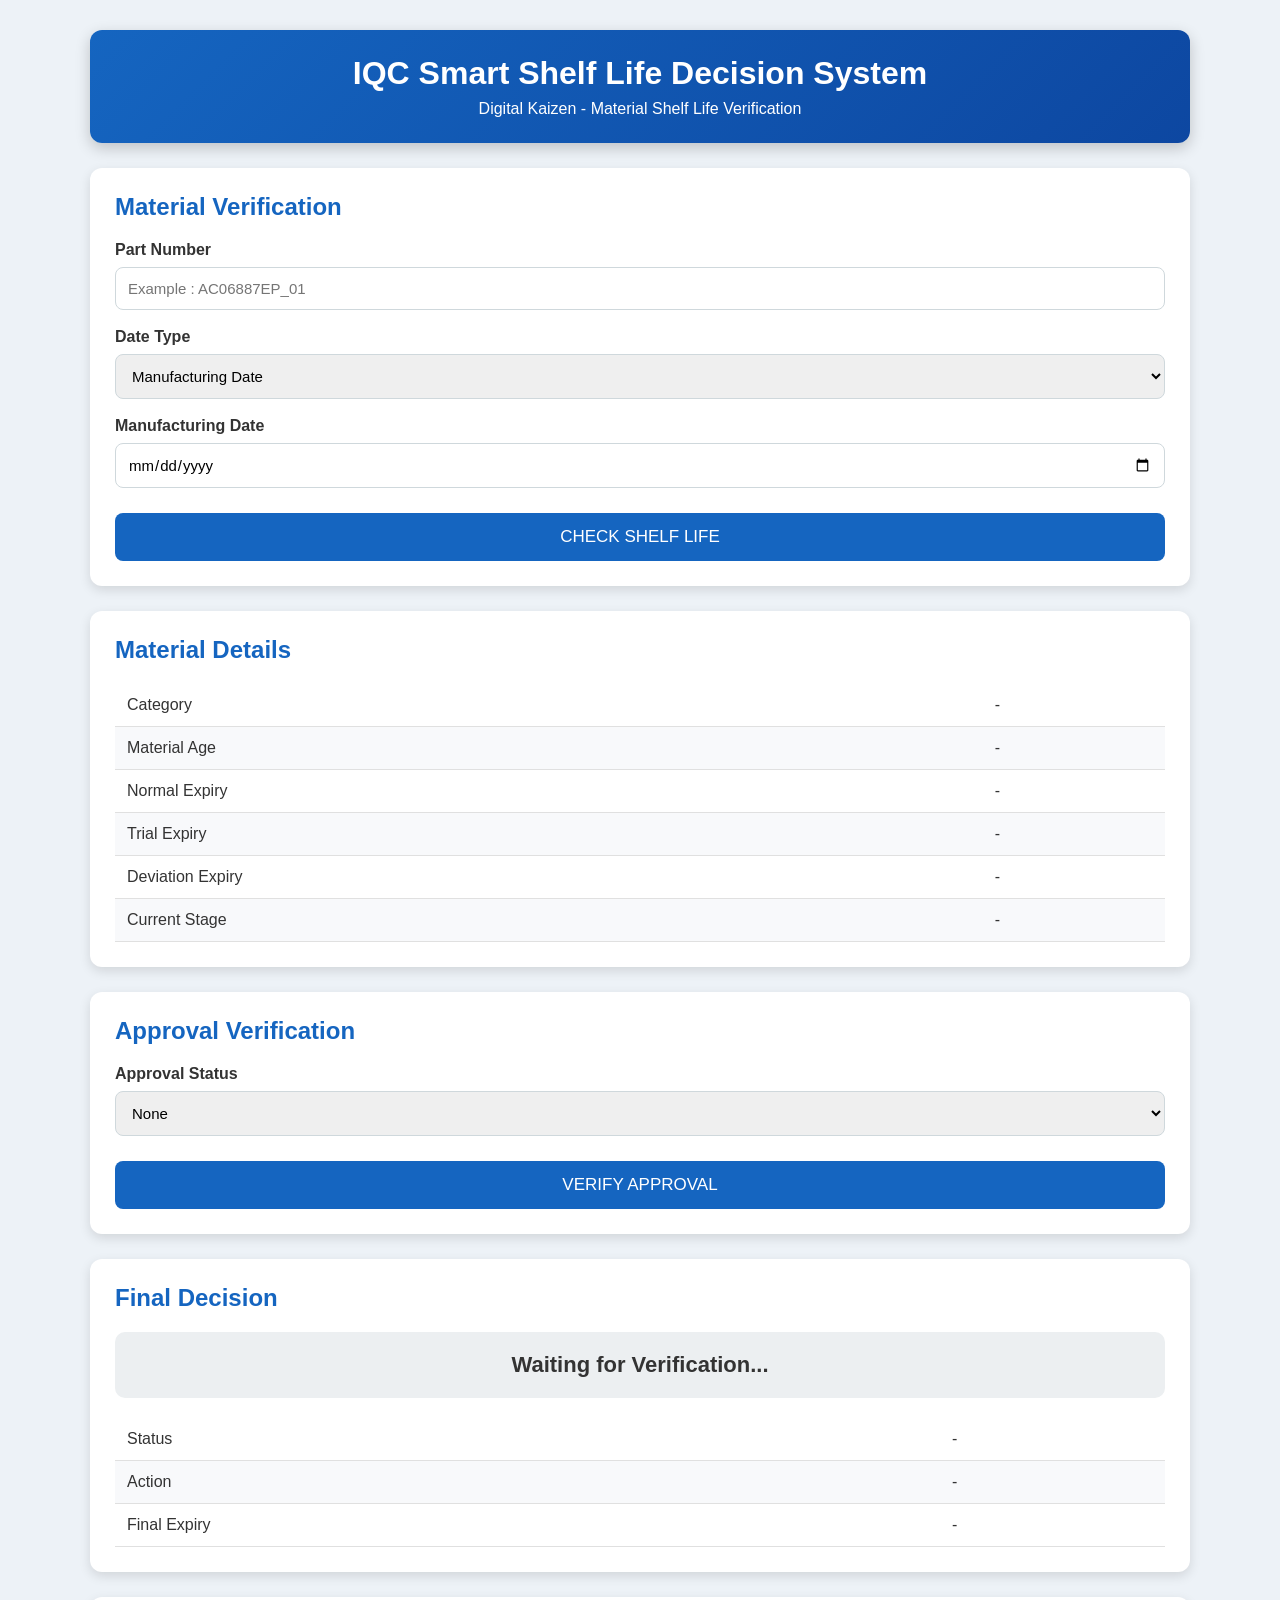
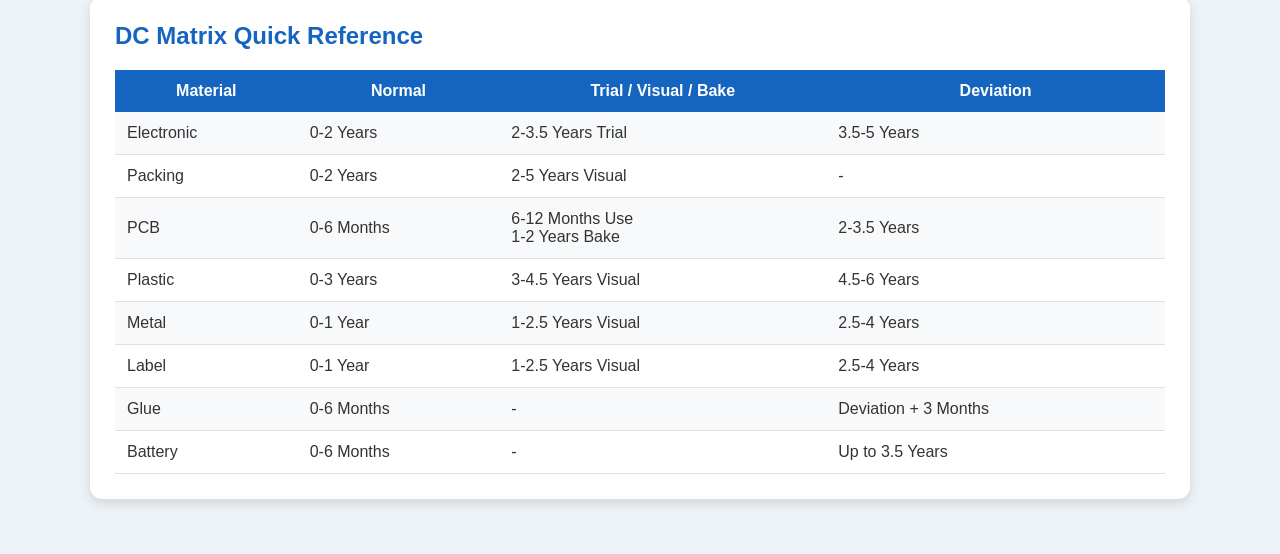
<file: index.html>
﻿<!DOCTYPE html>
<html lang="en">
<head>

<meta charset="UTF-8">
<meta name="viewport" content="width=device-width, initial-scale=1.0">

<title>IQC Smart Shelf Life Decision System</title>

<link rel="stylesheet" href="style.css">

</head>

<body>

<div class="container">

<div class="header">

<h1>IQC Smart Shelf Life Decision System</h1>

<p>Digital Kaizen - Material Shelf Life Verification</p>

</div>

<div class="card">

<h2>Material Verification</h2>

<label>Part Number</label>

<input
type="text"
id="partNo"
placeholder="Example : AC06887EP_01">

<label>Date Type</label>

<select id="dateType" onchange="toggleInput()">

<option value="mfg">Manufacturing Date</option>

<option value="dc">Date Code (WWYY)</option>

</select>

<div id="mfgDiv">

<label>Manufacturing Date</label>

<input
type="date"
id="mfgDate">

</div>

<div id="dcDiv" style="display:none;">

<label>Date Code</label>

<input
type="text"
maxlength="4"
id="dateCode"
placeholder="Example : 1224">

</div>

<div id="receivedDiv" style="display:none;">

<label>Received Date (Glue Only)</label>

<input
type="date"
id="receivedDate">

</div>

<button onclick="calculate()">

CHECK SHELF LIFE

</button>

</div>


<div class="card">

<h2>Material Details</h2>

<table>

<tr>

<td>Category</td>

<td id="category">-</td>

</tr>

<tr>

<td>Material Age</td>

<td id="age">-</td>

</tr>

<tr>

<td>Normal Expiry</td>

<td id="normalExpiry">-</td>

</tr>

<tr>

<td>Trial Expiry</td>

<td id="trialExpiry">-</td>

</tr>

<tr>

<td>Deviation Expiry</td>

<td id="deviationExpiry">-</td>

</tr>

<tr>

<td>Current Stage</td>

<td id="stage">-</td>

</tr>

</table>

</div>


<div class="card">

<h2>Approval Verification</h2>

<label>Approval Status</label>

<select id="approval">

<option value="none">

None

</option>

<option value="trial">

Trial Validation Available

</option>

<option value="deviation">

Deviation Approved

</option>

</select>

<button onclick="updateDecision()">

VERIFY APPROVAL

</button>

</div>


<div class="decision">

<h2>Final Decision</h2>

<div id="decisionCard" class="statusCard">

Waiting for Verification...

</div>

<table>

<tr>

<td>Status</td>

<td id="status">-</td>

</tr>

<tr>

<td>Action</td>

<td id="action">-</td>

</tr>

<tr>

<td>Final Expiry</td>

<td id="finalExpiry">-</td>

</tr>

</table>

</div>


<div class="card">

<h2>DC Matrix Quick Reference</h2>

<table>

<tr>

<th>Material</th>

<th>Normal</th>

<th>Trial / Visual / Bake</th>

<th>Deviation</th>

</tr>

<tr>

<td>Electronic</td>

<td>0-2 Years</td>

<td>2-3.5 Years Trial</td>

<td>3.5-5 Years</td>

</tr>

<tr>

<td>Packing</td>

<td>0-2 Years</td>

<td>2-5 Years Visual</td>

<td>-</td>

</tr>

<tr>

<td>PCB</td>

<td>0-6 Months</td>

<td>6-12 Months Use<br>1-2 Years Bake</td>

<td>2-3.5 Years</td>

</tr>

<tr>

<td>Plastic</td>

<td>0-3 Years</td>

<td>3-4.5 Years Visual</td>

<td>4.5-6 Years</td>

</tr>

<tr>

<td>Metal</td>

<td>0-1 Year</td>

<td>1-2.5 Years Visual</td>

<td>2.5-4 Years</td>

</tr>

<tr>

<td>Label</td>

<td>0-1 Year</td>

<td>1-2.5 Years Visual</td>

<td>2.5-4 Years</td>

</tr>

<tr>

<td>Glue</td>

<td>0-6 Months</td>

<td>-</td>

<td>Deviation + 3 Months</td>

</tr>

<tr>

<td>Battery</td>

<td>0-6 Months</td>

<td>-</td>

<td>Up to 3.5 Years</td>

</tr>

</table>

</div>

</div>

<script src="script.js"></script>

</body>

</html>
</file>
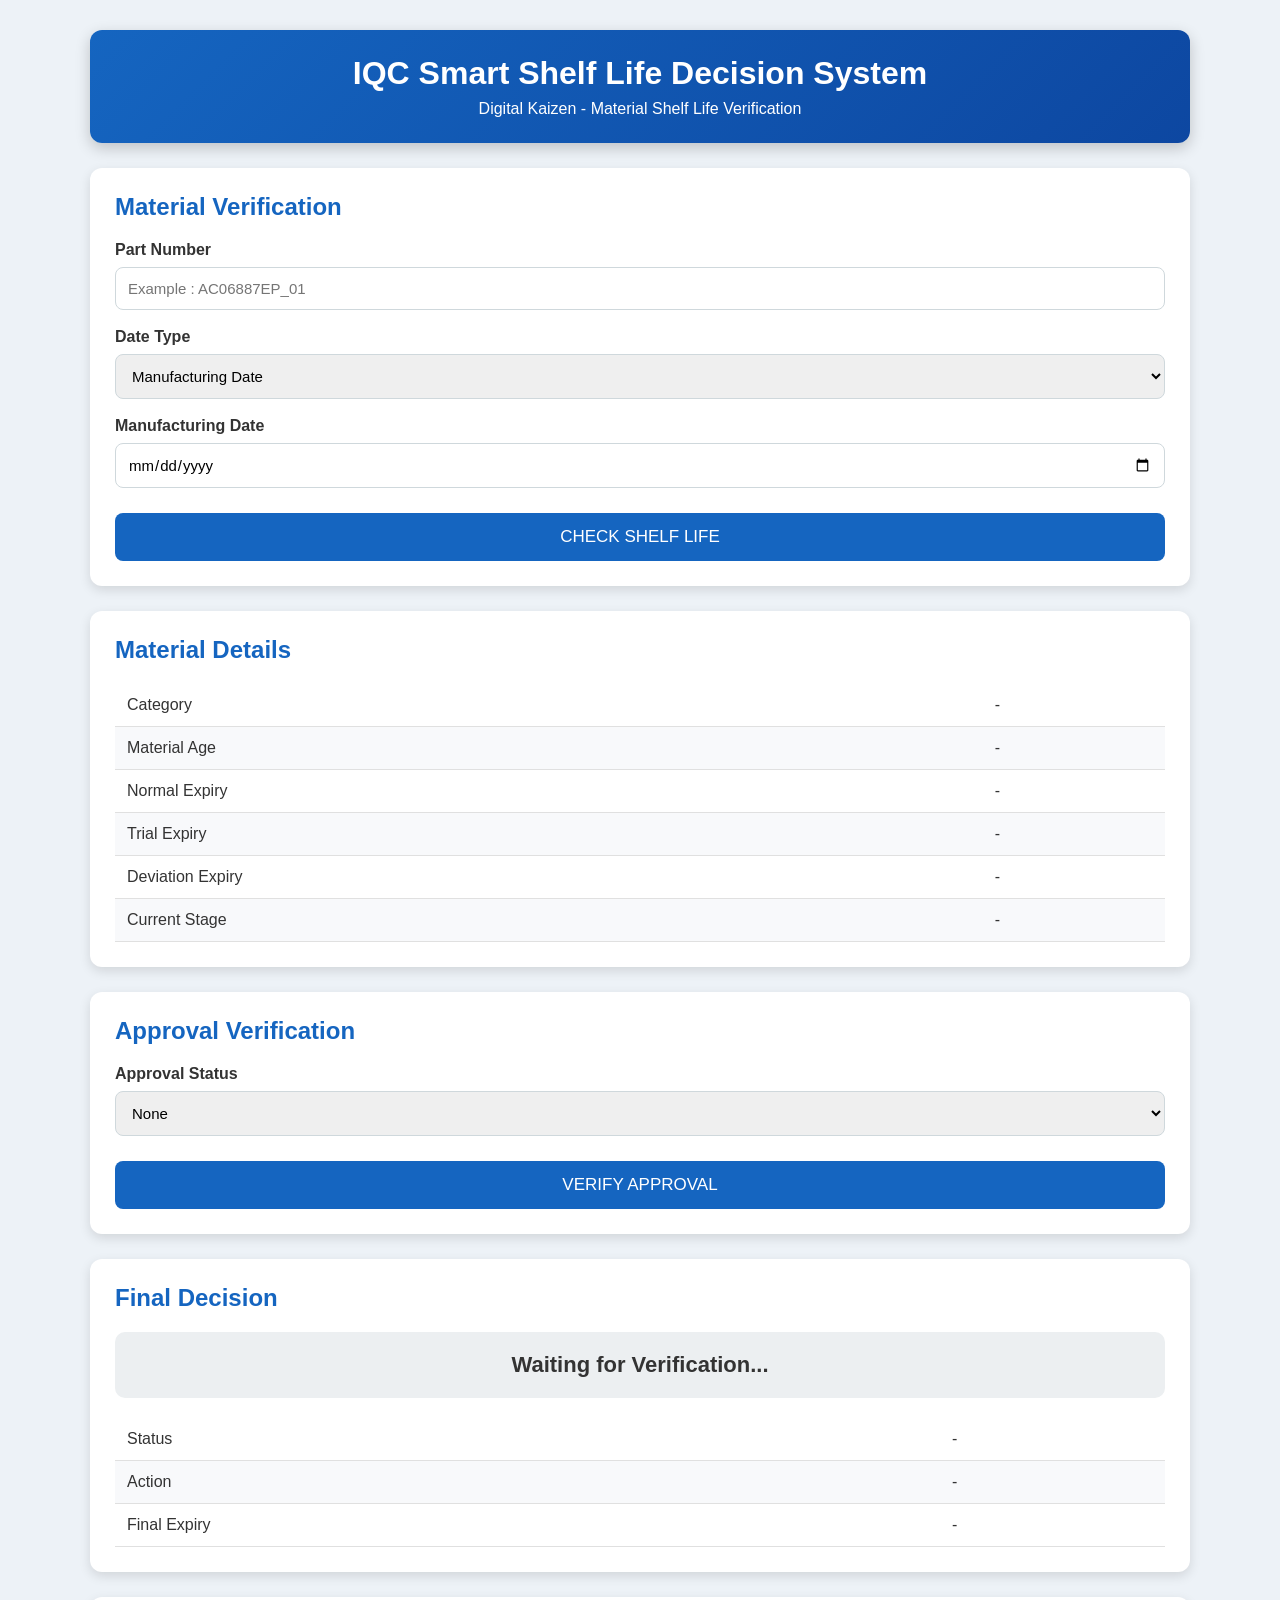
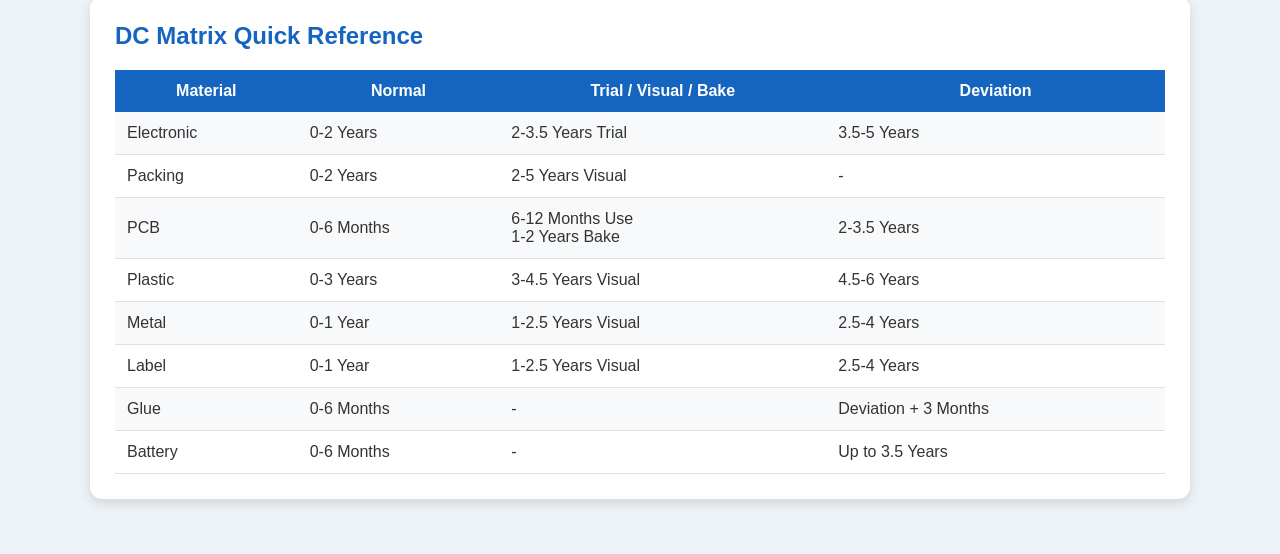
<file: HTMLPage.html>
﻿<!DOCTYPE html>
<html lang="en">
<head>

<meta charset="UTF-8">
<meta name="viewport" content="width=device-width, initial-scale=1.0">

<title>IQC Smart Shelf Life Decision System</title>

<link rel="stylesheet" href="style.css">

</head>

<body>

<div class="container">

<div class="header">

<h1>IQC Smart Shelf Life Decision System</h1>

<p>Digital Kaizen - Material Shelf Life Verification</p>

</div>

<div class="card">

<h2>Material Verification</h2>

<label>Part Number</label>

<input
type="text"
id="partNo"
placeholder="Example : AC06887EP_01">

<label>Date Type</label>

<select id="dateType" onchange="toggleInput()">

<option value="mfg">Manufacturing Date</option>

<option value="dc">Date Code (WWYY)</option>

</select>

<div id="mfgDiv">

<label>Manufacturing Date</label>

<input
type="date"
id="mfgDate">

</div>

<div id="dcDiv" style="display:none;">

<label>Date Code</label>

<input
type="text"
maxlength="4"
id="dateCode"
placeholder="Example : 1224">

</div>

<div id="receivedDiv" style="display:none;">

<label>Received Date (Glue Only)</label>

<input
type="date"
id="receivedDate">

</div>

<button onclick="calculate()">

CHECK SHELF LIFE

</button>

</div>


<div class="card">

<h2>Material Details</h2>

<table>

<tr>

<td>Category</td>

<td id="category">-</td>

</tr>

<tr>

<td>Material Age</td>

<td id="age">-</td>

</tr>

<tr>

<td>Normal Expiry</td>

<td id="normalExpiry">-</td>

</tr>

<tr>

<td>Trial Expiry</td>

<td id="trialExpiry">-</td>

</tr>

<tr>

<td>Deviation Expiry</td>

<td id="deviationExpiry">-</td>

</tr>

<tr>

<td>Current Stage</td>

<td id="stage">-</td>

</tr>

</table>

</div>


<div class="card">

<h2>Approval Verification</h2>

<label>Approval Status</label>

<select id="approval">

<option value="none">

None

</option>

<option value="trial">

Trial Validation Available

</option>

<option value="deviation">

Deviation Approved

</option>

</select>

<button onclick="updateDecision()">

VERIFY APPROVAL

</button>

</div>


<div class="decision">

<h2>Final Decision</h2>

<div id="decisionCard" class="statusCard">

Waiting for Verification...

</div>

<table>

<tr>

<td>Status</td>

<td id="status">-</td>

</tr>

<tr>

<td>Action</td>

<td id="action">-</td>

</tr>

<tr>

<td>Final Expiry</td>

<td id="finalExpiry">-</td>

</tr>

</table>

</div>


<div class="card">

<h2>DC Matrix Quick Reference</h2>

<table>

<tr>

<th>Material</th>

<th>Normal</th>

<th>Trial / Visual / Bake</th>

<th>Deviation</th>

</tr>

<tr>

<td>Electronic</td>

<td>0-2 Years</td>

<td>2-3.5 Years Trial</td>

<td>3.5-5 Years</td>

</tr>

<tr>

<td>Packing</td>

<td>0-2 Years</td>

<td>2-5 Years Visual</td>

<td>-</td>

</tr>

<tr>

<td>PCB</td>

<td>0-6 Months</td>

<td>6-12 Months Use<br>1-2 Years Bake</td>

<td>2-3.5 Years</td>

</tr>

<tr>

<td>Plastic</td>

<td>0-3 Years</td>

<td>3-4.5 Years Visual</td>

<td>4.5-6 Years</td>

</tr>

<tr>

<td>Metal</td>

<td>0-1 Year</td>

<td>1-2.5 Years Visual</td>

<td>2.5-4 Years</td>

</tr>

<tr>

<td>Label</td>

<td>0-1 Year</td>

<td>1-2.5 Years Visual</td>

<td>2.5-4 Years</td>

</tr>

<tr>

<td>Glue</td>

<td>0-6 Months</td>

<td>-</td>

<td>Deviation + 3 Months</td>

</tr>

<tr>

<td>Battery</td>

<td>0-6 Months</td>

<td>-</td>

<td>Up to 3.5 Years</td>

</tr>

</table>

</div>

</div>

<script src="script.js"></script>

</body>

</html>
</file>
<file: style.css>
﻿/* ===========================================
   IQC Smart Shelf Life Decision System
   Digital Kaizen
=========================================== */

*{
    margin:0;
    padding:0;
    box-sizing:border-box;
    font-family:'Segoe UI',Arial,sans-serif;
}

body{

    background:#edf2f7;

    padding:30px;

    color:#333;

}

.container{

    max-width:1100px;

    margin:auto;

}

/* Header */

.header{

    background:linear-gradient(135deg,#1565C0,#0D47A1);

    color:white;

    padding:25px;

    border-radius:12px;

    text-align:center;

    box-shadow:0 5px 15px rgba(0,0,0,.2);

    margin-bottom:25px;

}

.header h1{

    font-size:32px;

}

.header p{

    margin-top:8px;

    font-size:16px;

}

/* Card */

.card,
.decision{

    background:white;

    border-radius:12px;

    padding:25px;

    margin-bottom:25px;

    box-shadow:0 4px 12px rgba(0,0,0,.12);

}

.card h2,
.decision h2{

    color:#1565C0;

    margin-bottom:20px;

}

/* Label */

label{

    display:block;

    margin-top:18px;

    margin-bottom:8px;

    font-weight:600;

}

/* Input */

input,
select{

    width:100%;

    padding:12px;

    border:1px solid #cfd8dc;

    border-radius:8px;

    font-size:15px;

    transition:.3s;

}

input:focus,
select:focus{

    border-color:#1565C0;

    outline:none;

    box-shadow:0 0 8px rgba(21,101,192,.25);

}

/* Button */

button{

    width:100%;

    margin-top:25px;

    background:#1565C0;

    color:white;

    border:none;

    border-radius:8px;

    padding:14px;

    font-size:17px;

    cursor:pointer;

    transition:.3s;

}

button:hover{

    background:#0D47A1;

    transform:translateY(-2px);

}

/* Table */

table{

    width:100%;

    border-collapse:collapse;

    margin-top:10px;

}

th{

    background:#1565C0;

    color:white;

    padding:12px;

}

td{

    padding:12px;

    border-bottom:1px solid #e0e0e0;

}

tr:nth-child(even){

    background:#f8f9fb;

}

/* Decision Card */

.statusCard{

    padding:20px;

    text-align:center;

    font-size:22px;

    font-weight:bold;

    border-radius:10px;

    margin-bottom:20px;

    background:#ECEFF1;

}

/* Status Colors */

.ok{

    color:#2E7D32;

    font-weight:bold;

}

.trial{

    color:#F9A825;

    font-weight:bold;

}

.visual{

    color:#EF6C00;

    font-weight:bold;

}

.bake{

    color:#8E24AA;

    font-weight:bold;

}

.deviation{

    color:#1565C0;

    font-weight:bold;

}

.reject{

    color:#D32F2F;

    font-weight:bold;

}

/* Decision Background */

.green{

    background:#E8F5E9;

    color:#2E7D32;

}

.yellow{

    background:#FFF8E1;

    color:#F9A825;

}

.orange{

    background:#FFF3E0;

    color:#EF6C00;

}

.purple{

    background:#F3E5F5;

    color:#8E24AA;

}

.blue{

    background:#E3F2FD;

    color:#1565C0;

}

.red{

    background:#FFEBEE;

    color:#C62828;

}

/* Footer */

.footer{

    text-align:center;

    color:#777;

    margin-top:30px;

    font-size:13px;

}

/* Responsive */

@media(max-width:768px){

body{

    padding:15px;

}

.header h1{

    font-size:24px;

}

.card,
.decision{

    padding:18px;

}

table,
thead,
tbody,
tr,
td,
th{

    display:block;

}

th{

    display:none;

}

td{

    width:100%;

    border:none;

    border-bottom:1px solid #ddd;

}

button{

    font-size:15px;

}

.statusCard{

    font-size:18px;

}

}
</file>
